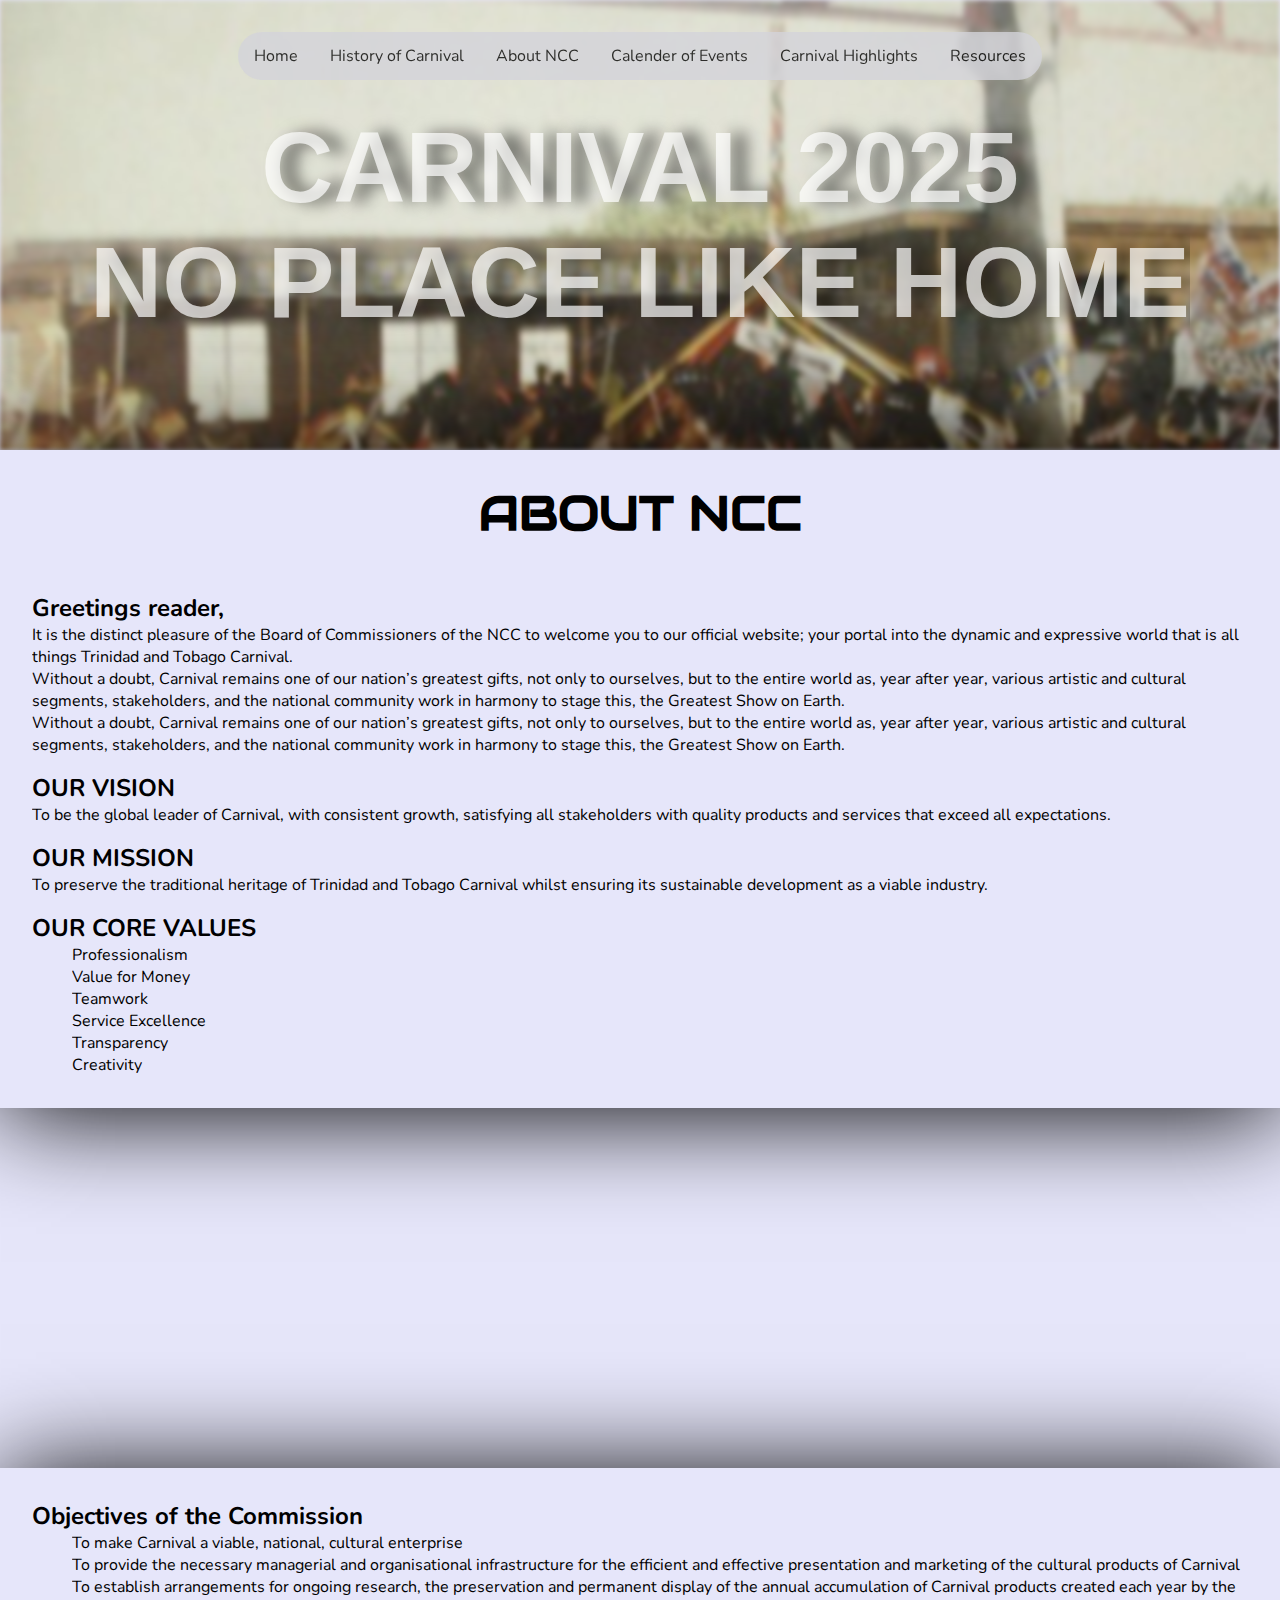
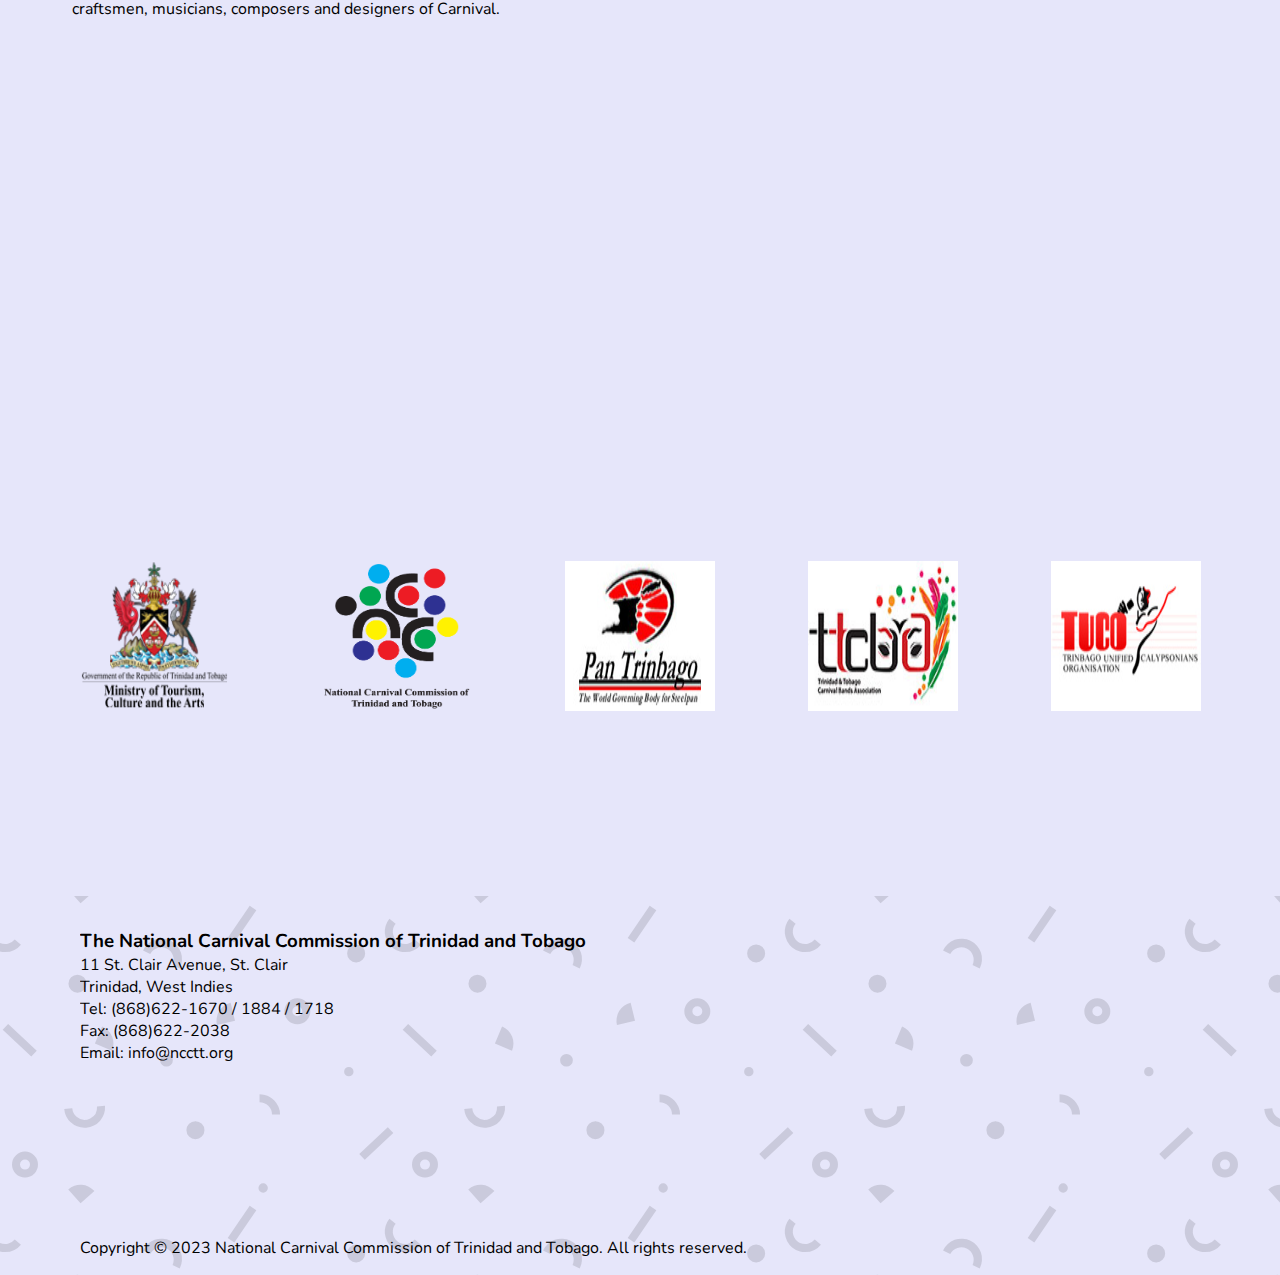
<file: index.html>
<!DOCTYPE html>
<html lang="en">
<head>
    <meta charset="UTF-8">
    <meta name="viewport" content="width=viewport, initial-scale=1.0">
    <link rel="shortcut icon" href="images/NCC.png" type="image/x-icon">
    <link rel="stylesheet" href="style.css">
    <!-- <script src="javaScript.js"></script> -->
    <title>National Carnival Commission</title>
</head>
<body>
    <main>
        <nav>
            <a href="index.html" class="nav-link">Home</a>
            <a href="History.html" class="nav-link">History of Carnival</a>
            <a href="About.html"class="nav-link">About NCC</a>
            <a href="" class="nav-link">Calender of Events</a>
            <a href="" class="nav-link">Carnival Highlights</a>
            <a href="" class="nav-link">Resources</a>
        </nav>

        <!-- <section class="slideshow">
            <img src="images/image.png" alt="" width="500px" >
        </section> -->
        <header id="carnivalTheme">
            <div id="bg-image">
            </div>
            <h1>CARNIVAL 2025 <br> NO PLACE LIKE HOME</h1>
        </header>
        
        <section id="aboutNCC">
            <h2>ABOUT NCC</h2>
            <div>
                <h2>Greetings reader,</h2>
                    <p>It is the distinct pleasure of the Board of Commissioners of the NCC to welcome you to our official website; your portal into the dynamic and expressive world that is all things Trinidad and Tobago Carnival.</p>

                    <p>Without a doubt, Carnival remains one of our nation’s greatest gifts, not only to ourselves, but to the entire world as, year after year, various artistic and cultural segments, stakeholders, and the national community work in harmony to stage this, the Greatest Show on Earth.</p>

                    <p>Without a doubt, Carnival remains one of our nation’s greatest gifts, not only to ourselves, but to the entire world as, year after year, various artistic and cultural segments, stakeholders, and the national community work in harmony to stage this, the Greatest Show on Earth.</p>
            </div>

            <div>
                <h2>OUR VISION</h2>
                <p>To be the global leader of Carnival, with consistent growth, satisfying all stakeholders with quality products and services that exceed all expectations. </p>

                <h2>OUR MISSION</h2>
                <p>To preserve the traditional heritage of Trinidad and Tobago Carnival whilst ensuring its sustainable development as a viable industry. </p>

                <h2>OUR CORE VALUES</h2>
                <ul>
                    <li>Professionalism</li>
                    <li>Value for Money</li>
                    <li>Teamwork</li>
                    <li>Service Excellence</li>
                    <li>Transparency</li>
                    <li>Creativity</li>
                </ul>
            </div>
        </section>

        <div id="objBackground">
        </div>
        <section id="objectives">
            <h2>Objectives of the Commission</h2>
            
            <ul>
                <li>To make Carnival a viable, national, cultural enterprise</li>
                <li>To provide the necessary managerial and organisational infrastructure for the efficient and effective presentation and marketing of the cultural products of Carnival</li>
                <li>To establish arrangements for ongoing research, the preservation and permanent display of the annual accumulation of Carnival products created each year by the craftsmen, musicians, composers and designers of Carnival.</li>
            </ul>

        </section>

        <section id="Sponsors-and-related">
            <div id="Government-Sites">
                <a href="https://mtca.gov.tt">
                    <img src="Icons/Ministry-of-Tourism-picture.png" alt="Ministry of Tourism logo" width="150px" height="150px">
                </a>
                <a href="#">
                    <img src="Icons/ncc-logo.png" alt="NCC logo" width="150px" height="150px">
                </a>
                <a href="#">
                    <img src="Icons/pan-trinbago.jpg" alt="Pan Trinbago logo" width="150px" height="150px">
                </a>
                <a href="#">
                    <img src="Icons/TTCBA-Logo.jpg" alt="" width="150px" height="150px">
                </a>
                <a href="#">
                    <img src="Icons/tuco-logo.jpg" alt="" width="150px" height="150px">
                </a>
            </div>

        </section>

        <footer>
            <div>
                <h3>The National Carnival Commission of Trinidad and Tobago</h3>
                <p>11 St. Clair Avenue, St. Clair <br>Trinidad, West Indies</p>
                <p>Tel: (868)622-1670 / 1884 / 1718</p>
                <p>Fax: (868)622-2038</p>
                <p>Email: info@ncctt.org</p>
            </div>
            <iframe src="https://www.google.com/maps/embed?pb=!1m18!1m12!1m3!1d3920.8624331065826!2d-61.5234218247432!3d10.667784361187863!2m3!1f0!2f0!3f0!3m2!1i1024!2i768!4f13.1!3m3!1m2!1s0x8c36087347599c73%3A0x21d72ad604243407!2sNational%20Carnival%20Commission!5e0!3m2!1sen!2stt!4v1744300199718!5m2!1sen!2stt" width="300" height="300" style="border:0;" allowfullscreen="" loading="lazy" referrerpolicy="no-referrer-when-downgrade" id="map"></iframe>
            <p id="copyright">Copyright &copy; 2023 National Carnival Commission of Trinidad and Tobago. All rights reserved.</p>
        </footer>
    </main>
</body>
</html>
</file>
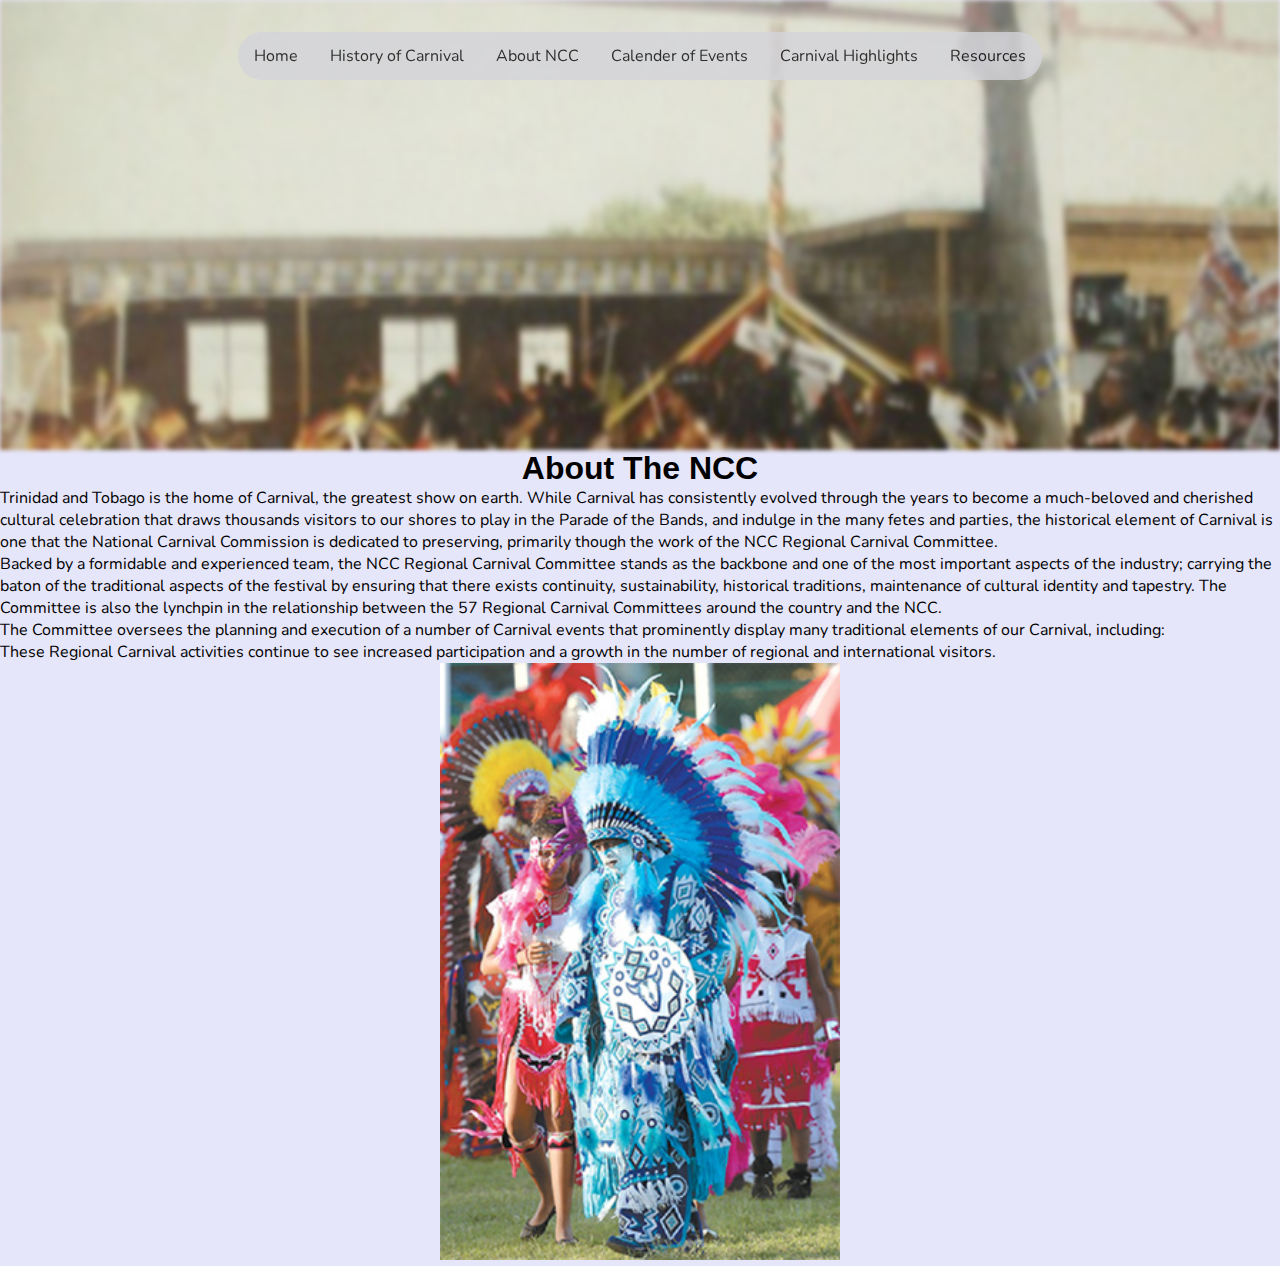
<file: About.html>
<!DOCTYPE html>
<html lang="en">
<head>
    <meta charset="UTF-8">
    <meta name="viewport" content="width=device-width, initial-scale=1.0">
    <link rel="stylesheet" href="style.css">
    <link rel="shortcut icon" href="images/NCC.png" type="image/x-icon">

    <title>About the NCC</title>
</head>
<body>
    <main>
        <nav>
            <a href="index.html" class="nav-link">Home</a>
            <a href="History.html" class="nav-link">History of Carnival</a>
            <a href="About.html" class="nav-link">About NCC</a>
            <a href="" class="nav-link">Calender of Events</a>
            <a href="" class="nav-link">Carnival Highlights</a>
            <a href="" class="nav-link">Resources</a>
        </nav>


        <header id="carnivalTheme">
            <div id="bg-image">

        </header>
    </div>
    <h1>About The NCC</h1>
        <section>
            <p>Trinidad and Tobago is the home of Carnival, the greatest show on earth. While Carnival has consistently evolved through the years to become a much-beloved and cherished cultural celebration that draws thousands visitors to our shores to play in the Parade of the Bands, and indulge in the many fetes and parties, the historical element of Carnival is one that the National Carnival Commission is dedicated to preserving, primarily though the work of the NCC Regional Carnival Committee.</p>
            <p>Backed by a formidable and experienced team, the NCC Regional Carnival Committee stands as the backbone and one of the most important aspects of the industry; carrying the baton of the traditional aspects of the festival by ensuring that there exists continuity, sustainability, historical traditions, maintenance of cultural identity and tapestry. The Committee is also the lynchpin in the relationship between the 57 Regional Carnival Committees around the country and the NCC.</p>
            <p>The Committee oversees the planning and execution of a number of Carnival events that prominently display many traditional elements of our Carnival, including:</p>
            <p>These Regional Carnival activities continue to see increased participation and a growth in the number of regional and international visitors.</p>
        </section>
        <div class="aboutNCC">
            <img src="images/Blue-Indians.jpg" alt="Blue-indian" width="400px">
        </div>
    </main>
</body>
</html>
</file>
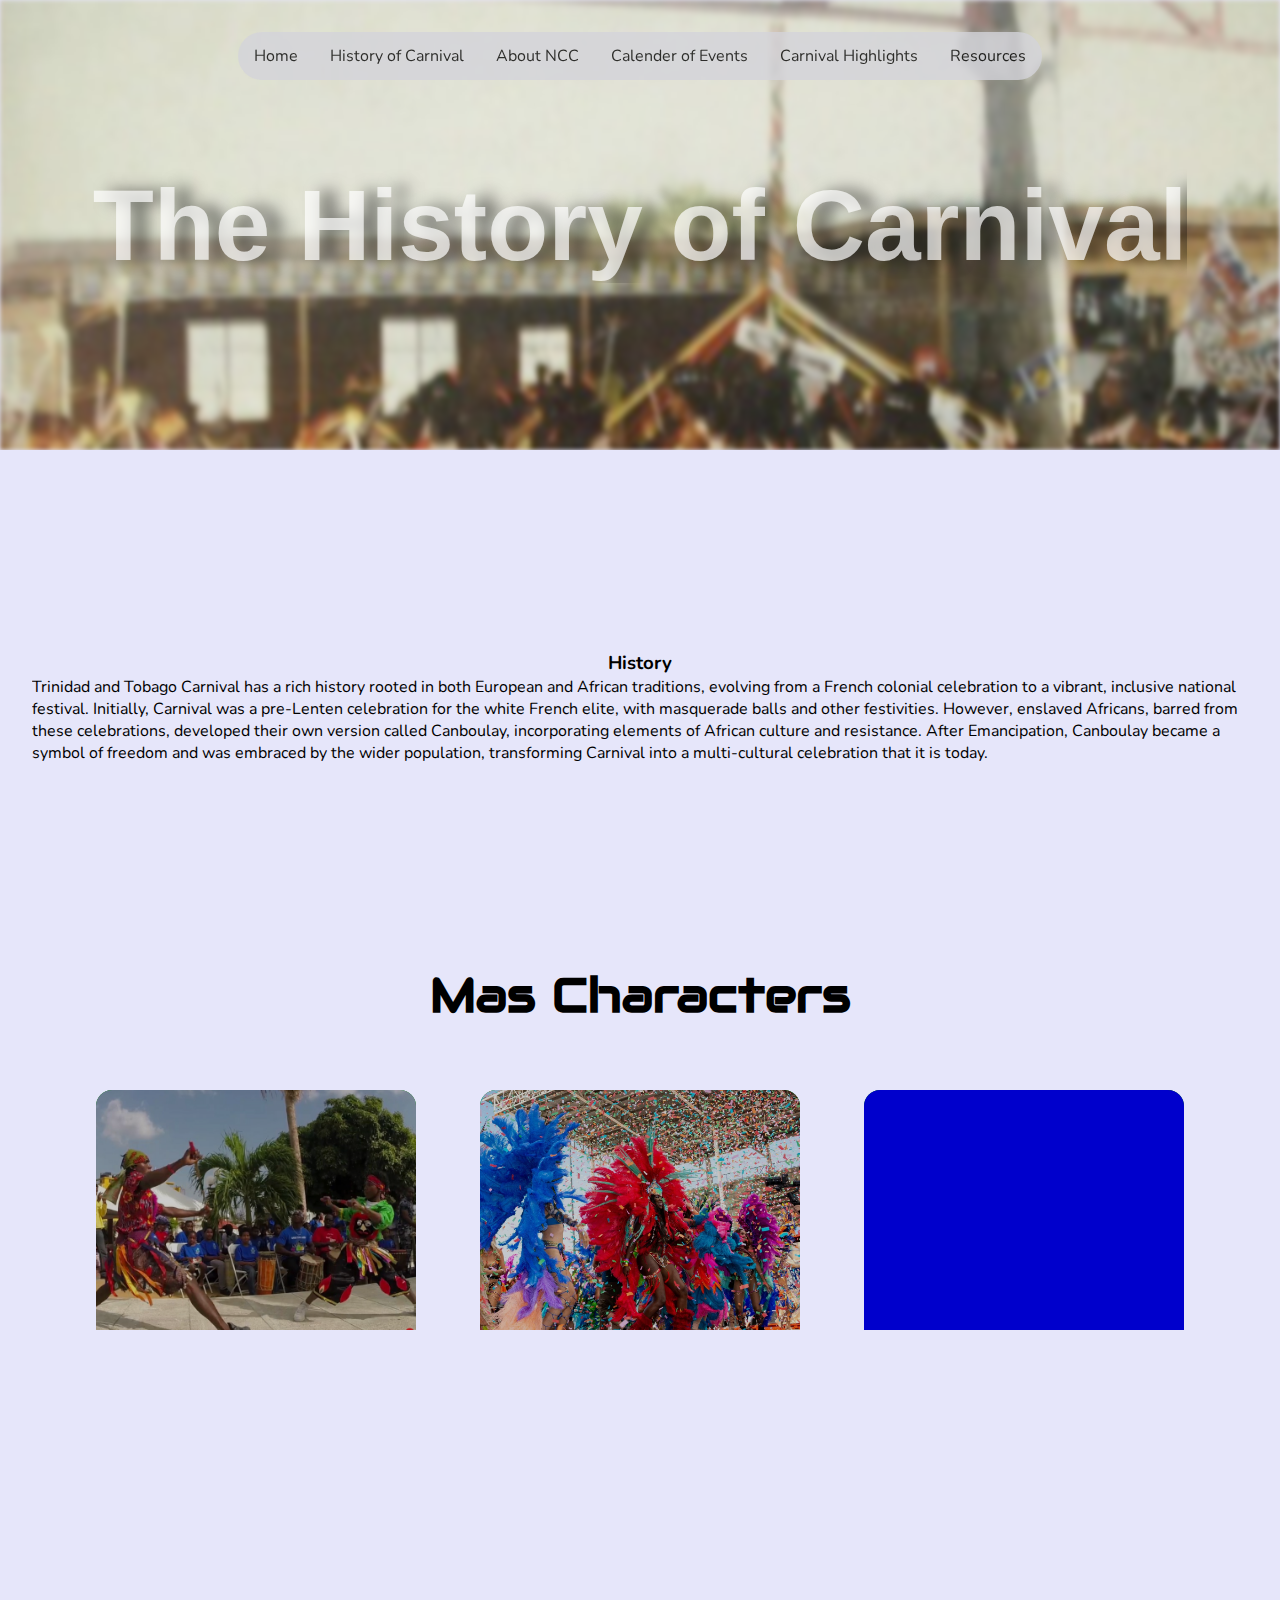
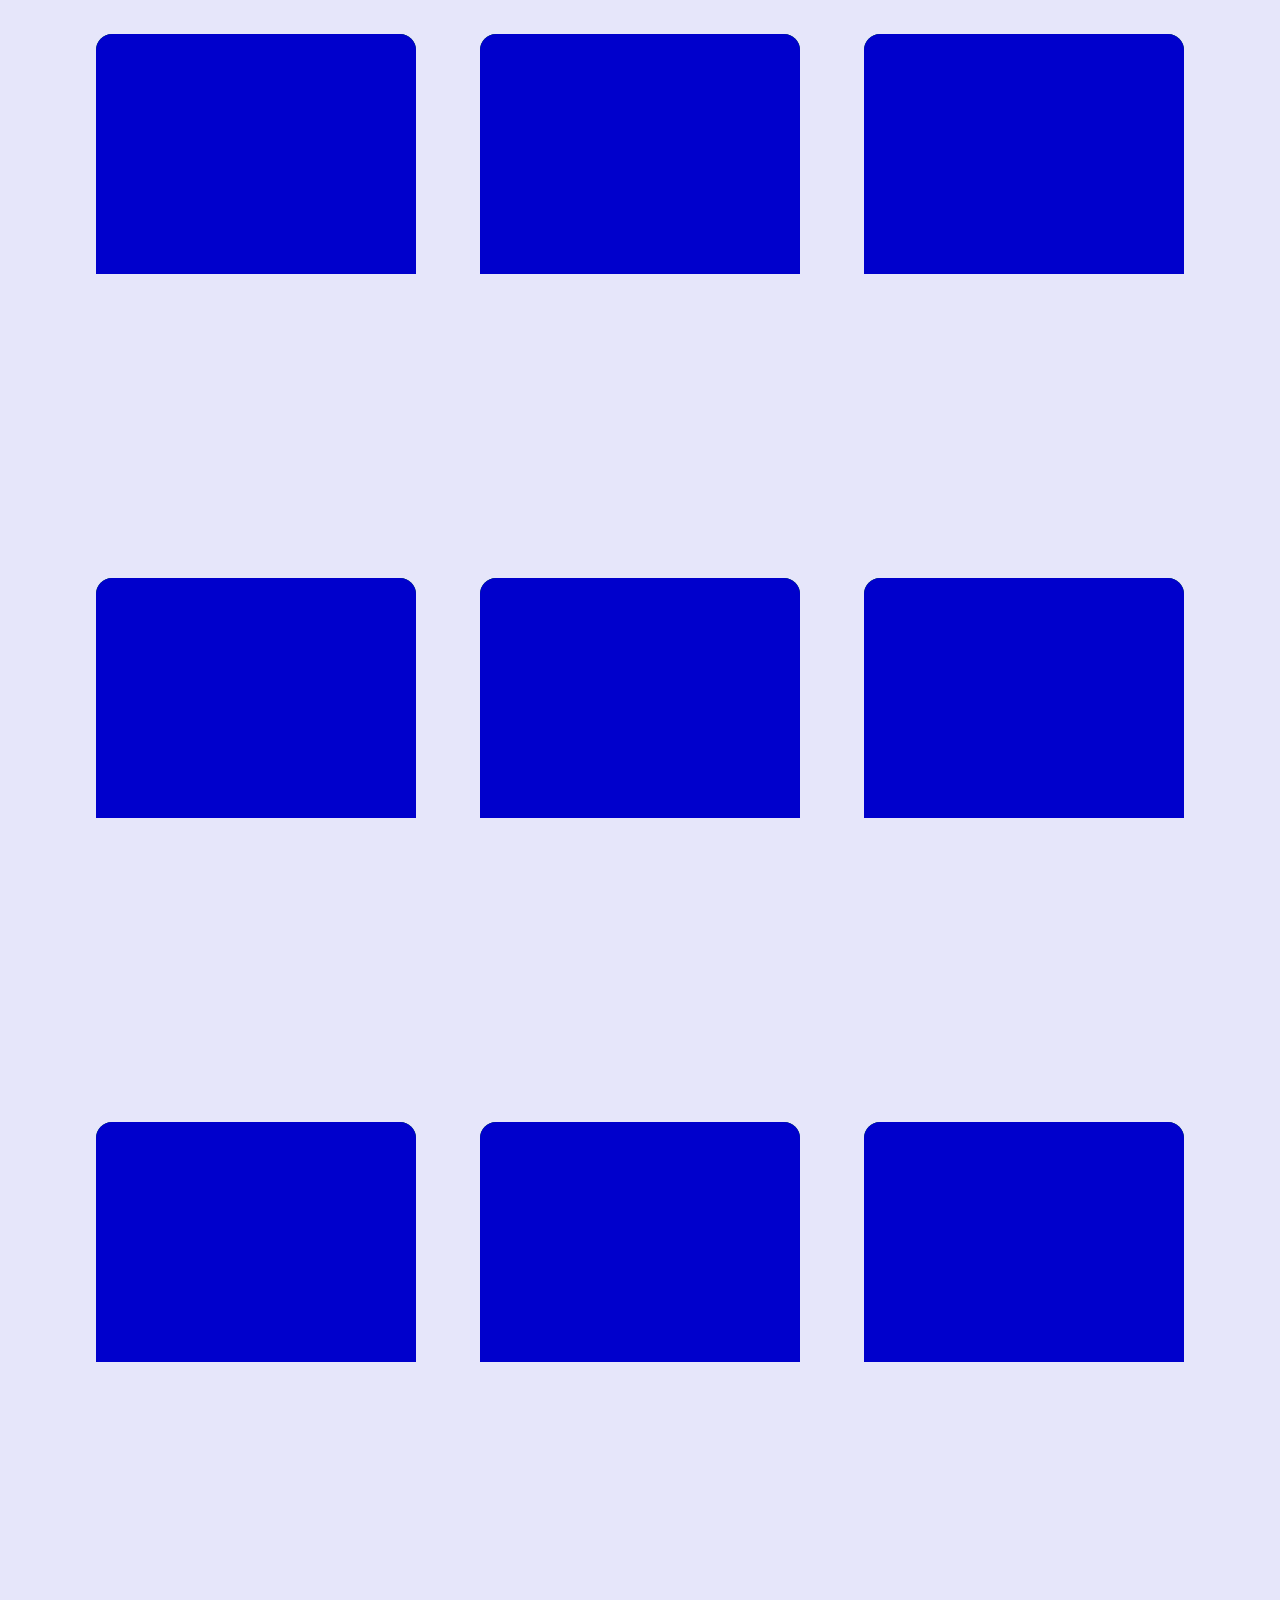
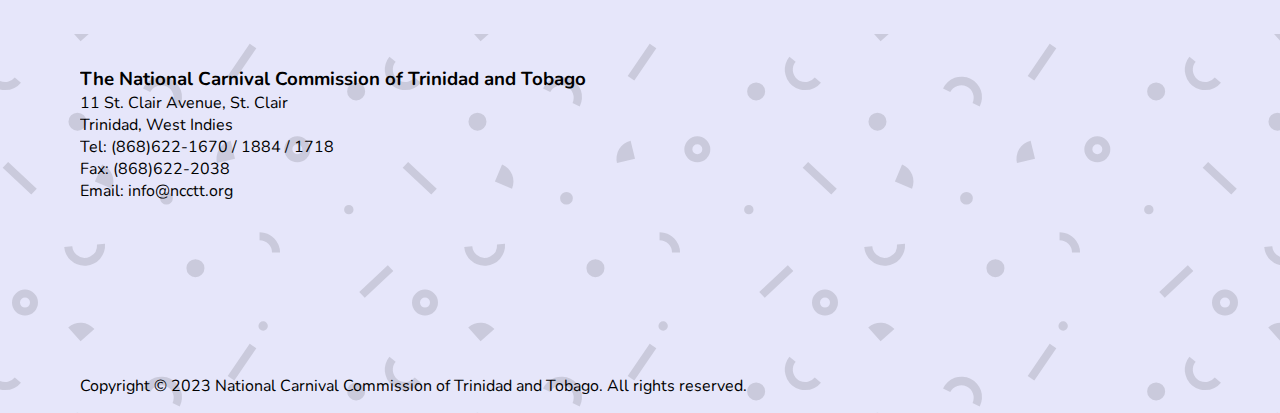
<file: History.html>
<!DOCTYPE html>
<html lang="en">
<head>
    <meta charset="UTF-8">
    <meta name="viewport" content="width=device-width, initial-scale=1.0">
    <link rel="stylesheet" href="style.css">
    <link rel="shortcut icon" href="images/NCC.png" type="image/x-icon">
    <title>The History of Carnival</title>
</head>
<body>
    <main>
        <nav>
            <a href="index.html" class="nav-link">Home</a>
            <a href="History.html" class="nav-link">History of Carnival</a>
            <a href="About.html"class="nav-link">About NCC</a>
            <a href="" class="nav-link">Calender of Events</a>
            <a href="" class="nav-link">Carnival Highlights</a>
            <a href="" class="nav-link">Resources</a>
        </nav>
    
        <header id="carnivalTheme">
            <div id="bg-image">
            </div>
            <h1>The History of Carnival</h1>
        </header>

        <section id="History">
            <h3>History</h3>
            <p>
                Trinidad and Tobago Carnival has a rich history rooted in both European and African traditions, evolving from a French colonial celebration to a vibrant, inclusive national festival. Initially, Carnival was a pre-Lenten celebration for the white French elite, with masquerade balls and other festivities. However, enslaved Africans, barred from these celebrations, developed their own version called Canboulay, incorporating elements of African culture and resistance. After Emancipation, Canboulay became a symbol of freedom and was embraced by the wider population, transforming Carnival into a multi-cultural celebration that it is today. 
            </p>


        </section>



        <section id="Mas-Characters">
            <div>
                <div class="parallax">
                </div>
            </div>

            <h3 class="center-text block">Mas Characters</h3>

            <section id="Characters">
                <div class="card">
                    <div class="cardImg card1">

                    </div>
                    <div class="cardDescription">

                    </div>
                </div>
                <div class="card">
                <div class="cardImg">

                </div>
                <div class="cardDescription">

                </div>
                </div>
                <div class="card">
                <div class="cardImg">

                </div>
                <div class="cardDescription">

                </div>
                </div>
                <div class="card">
                <div class="cardImg">

                </div>
                <div class="cardDescription">

                </div>
                </div>
                <div class="card">
                <div class="cardImg">

                </div>
                <div class="cardDescription">

                </div>
                </div>
                <div class="card">
                <div class="cardImg">

                </div>
                <div class="cardDescription">

                </div>
                </div>
                <div class="card">
                <div class="cardImg">

                </div>
                <div class="cardDescription">

                </div>
                </div>
                <div class="card">
                <div class="cardImg">

                </div>
                <div class="cardDescription">

                </div>
                </div>
                <div class="card">
                <div class="cardImg">

                </div>
                <div class="cardDescription">

                </div>
                </div>
                <div class="card">
                <div class="cardImg">

                </div>
                <div class="cardDescription">

                </div>
                </div>
                <div class="card">
                <div class="cardImg">

                </div>
                <div class="cardDescription">

                </div>
                </div>
                <div class="card">
                <div class="cardImg">

                </div>
                <div class="cardDescription">

                </div>
                </div>
            </section>

        </section>
    
        <footer>
            <iframe src="https://www.google.com/maps/embed?pb=!1m18!1m12!1m3!1d3920.8624331065826!2d-61.5234218247432!3d10.667784361187863!2m3!1f0!2f0!3f0!3m2!1i1024!2i768!4f13.1!3m3!1m2!1s0x8c36087347599c73%3A0x21d72ad604243407!2sNational%20Carnival%20Commission!5e0!3m2!1sen!2stt!4v1744300199718!5m2!1sen!2stt" width="300" height="300" style="border:0;" allowfullscreen="" loading="lazy" referrerpolicy="no-referrer-when-downgrade" id="map"></iframe>
            <div>
                <h3>The National Carnival Commission of Trinidad and Tobago</h3>
                <p>11 St. Clair Avenue, St. Clair <br>Trinidad, West Indies</p>
                <p>Tel: (868)622-1670 / 1884 / 1718</p>
                <p>Fax: (868)622-2038</p>
                <p>Email: info@ncctt.org</p>
            </div>
            <p id="copyright">Copyright &copy; 2023 National Carnival Commission of Trinidad and Tobago. All rights reserved.</p>
        </footer>
    </main>
</body>
</html>
</file>
<file: style.css>
@import url('https://fonts.googleapis.com/css2?family=Nunito:ital,wght@0,200..1000;1,200..1000&family=Quintessential&display=swap');
@import url('https://fonts.googleapis.com/css2?family=Audiowide&display=swap');
:root{
    --mikado-yellow: hsla(46, 100%, 50%, 1);
    --tomato: hsla(11, 100%, 65%, 1);
    --red-ncs: hsla(343, 100%, 39%, 1);
    --claret: hsla(337, 85%, 31%, 1);
    --tyrian-purple: hsla(317, 57%, 22%, 1);
    --lav: lavender;
    --Audiowide: "Audiowide", sans-serif;
}
*{
    margin: 0;
    /* background-color: var(--darkmode); */
    /* color: white; */
    color: var(--darkmode);

    font-family: 'Segoe UI', Tahoma, Geneva, Verdana, sans-serif;

    margin-inline: auto;
    overflow-x: hidden;
    font-family: "Nunito", sans-serif;

}
html{
    background-color: var(--lav);
}
.nunito {
    font-family: "Nunito", sans-serif;
    font-optical-sizing: auto;
    font-weight: normal;
    font-style: normal;
  }
h1{
    font-family:'Franklin Gothic Medium', 'Arial Narrow', Arial, sans-serif;
    /* font-family: var(--Audiowide); */
}
main{
    display: flex;
    justify-content: center;
    flex-direction: row;
    flex-wrap: wrap;

}
nav{
    display: flex;
    justify-content: space-evenly;
    align-items: center;
    position: fixed;
    /* left:25%; */
    z-index: 100;

    max-width: 80vw;
    min-width: 60vw;
    border-radius: 100rem;
    height: 3rem;
    margin-top: 2rem;
    background-color: #D4d4da;
    opacity: 0.8;

    overflow: hidden;
}
#search{
    border-radius: 1rem;
    border: none;
    padding: .5rem;
}
#search:focus{
    outline: none;
    border: none;
}
.search-bar{
    justify-content: flex-end;
    background-color: black;
}
.nav-link, .search-bar{
    color: var(--darkred);
    padding: 1rem;
    margin: 0;

    text-decoration: none;
}

.nav-link:hover{
    background-color: var(--darkred);
    color: white;
    text-decoration: none;
}
#center-text{
    text-align: center;
}
.center-box{
    min-width: 65vw;
    max-width: 65vw;
    background-color: white;
    border-radius: 1rem 1rem 0 0;
    padding: 5rem;

    margin-top: 5rem;
}
.slideshow{
    min-width: 100vw;
    min-height: 50vh;
    max-height: 50vh;
    background-color: var(--grey);

    overflow: hidden;

    display: flex;
    align-items: center;
    justify-content: center;
}
.slideshow>img{
    /* width:span; */
   filter: blur(2px);
}
#carnivalTheme{
    display: flex;
    justify-content: center;
    align-items: center;
}
#carnivalTheme h1{
    font-size: 100px;
    display: flex;
    text-align: center;
    /* backdrop-filter: blur(1px); */
    /* z-index: 100; */

    color: rgba(255, 255, 255, 0.7);
    text-shadow: 1rem 0rem 1rem rgba(0, 0, 0, 0.5);
}
#carnivalTheme{
    width: 100vw;
    height: 50vh;
}
#bg-image{
    background-image: url(images/Sebucan.jpg);
    height: 100%;
    background-attachment: fixed;
    background-repeat: no-repeat;
    background-size: cover;
    filter: blur(3px);
    -webkit-filter: blur(2px);
    position: absolute;

    /* display: flex;
    align-items: center;
    justify-content: center; */

    width: 100vw;
    height: 50vh;
    z-index: -1;
}

#aboutNCC, #objectives, #Government-Sites{
    min-width: 95vw;
    min-height: 50vh;
    background-color: var(--lav);

    padding: 2rem;
    box-shadow: 1px 5px 100px;
}
#aboutNCC>h2{
    text-align: center;
    font-size: 3rem;
    margin-bottom: 2rem;

    font-family: var(--Audiowide);
}
#aboutNCC>div>*:is(h2){
    margin-top: 1rem ;
}
#objBackground{
    background-image: url(images/pages/Home/parralaxImg-1.png);
    background-repeat: no-repeat;
    background-size: cover;
    background-position: center;

    filter: blur(2px);
    opacity: 0.5;

    height: 40vh;
    width: 100vw;

    background-attachment: fixed;
}
#Government-Sites{
    display: flex;
    justify-content: center;
    align-items: center;
}
#Government-Sites > div{
    display: flex;
    justify-content: space-around;
    align-items: center;
    flex-direction: column;
}
li{
    list-style: square;
}

footer{
    

    position: relative;
    background-image: url(Icons/overlay.svg);
    fill: red;
    background-repeat: repeat;
    background-color: var(--lav);
    min-height: 35vh;
    width: 95vw;
    padding: 2rem 5rem;
}

#map{
    position: absolute;
    bottom: 3rem;
    right: 5rem;
}
#copyright{
    position: absolute;
    bottom: 1rem;
    left: 5rem;
}


/* History of Carnival */
.card{
    width: 20rem;
    height: 30rem;
    /* background-color: red; */
    margin: 2rem;
    border-radius: 1rem;

    position: relative;
}
.cardImg{
    position: absolute;
    top: 0;

    width: 100%;
    height: 15rem;
    background-color: blue;

    z-index: 1;
}
.cardDescription{
    position: absolute;
    top: 0;

    width: 100%;
    height: 15rem;
    background-color: green;
    z-index: 0;

    transition: all 0.5s ease-in-out;
}
.card:hover > .cardDescription{
    background-color: grey;
    transform: translateY(100%);
    transition: all 0.5s ease-in-out;
}

#History{
    display: flex;
    justify-content: center;
    align-items: center;
    flex-direction: column;
    min-width: 95vw;
    min-height: 50vh;
    background-color: var(--lav);
    padding: 2rem;
}
.center-text{
    text-align: center;
    font-size: 3rem;
    margin-bottom: 2rem;

    font-family: var(--Audiowide);
}
.block{
    display: block;
    width: 100%;
}
.parallax{
    /* background-image: url(images/pages/Home/parralaxImg-1.png); */
    height: 100%;
    background-attachment: fixed;
    background-repeat: no-repeat;
    background-size: cover;
    filter: blur(3px);
    -webkit-filter: blur(2px);
    position: absolute;

    width: 100vw;
     height: 50vh;
    z-index: -1;
}
.cardImg{
    background-image: none;
    background-repeat: no-repeat;
    background-size: cover;
    background-position: center;

    transition: all 0.5s ease-in-out;
    filter: brightness(0.8);

}
.card:hover >.cardImg{
    filter: brightness(1);
    transition: all 0.5s ease-in-out;
}
#Characters{
    display: flex;
    flex-direction: row;
    flex-wrap: wrap;
    justify-content: center;
}
#Characters > .card:nth-child(1) .cardImg{
    background-image: url(images/pages/History/Stick-Fighters.png) !important;

    transition: all 0.5s ease-in-out;
}
#Characters > .card:nth-child(2) .cardImg{
    background-image: url(images/pages/Home/parralaxImg-1.png) !important;

    transition: all 0.5s ease-in-out;
}
</file>
